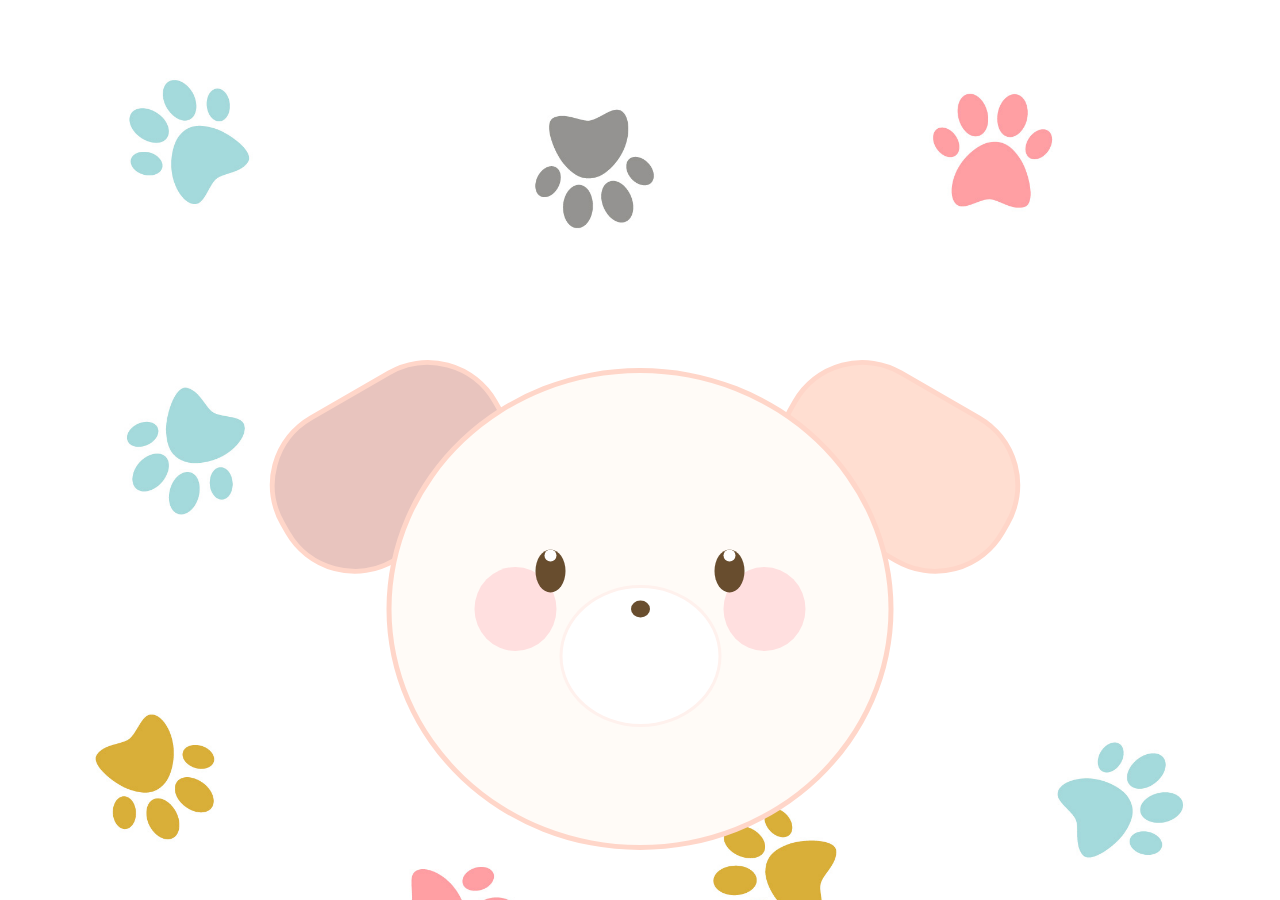
<file: index.html>
<!DOCTYPE html>
<html lang="ko-KR">
  <head>
    <meta charset="UTF-8" />
    <meta http-equiv="X-UA-Compatible" content="IE=edge" />
    <meta name="viewport" content="width=device-width, initial-scale=1.0" />
    <title>character</title>
    <link rel="stylesheet" href="style.css" />
  </head>
  <body>
    <div class="bori">
      <div class="ear left"></div>
      <div class="ear right"></div>

      <div class="face">
        <div class="eye left"></div>
        <div class="eye right"></div>

        <div class="nose"></div>

        <div class="mouth"></div>

        <div class="cheek left"></div>
        <div class="cheek right"></div>
      </div>
    </div>
  </body>
</html>
</file>
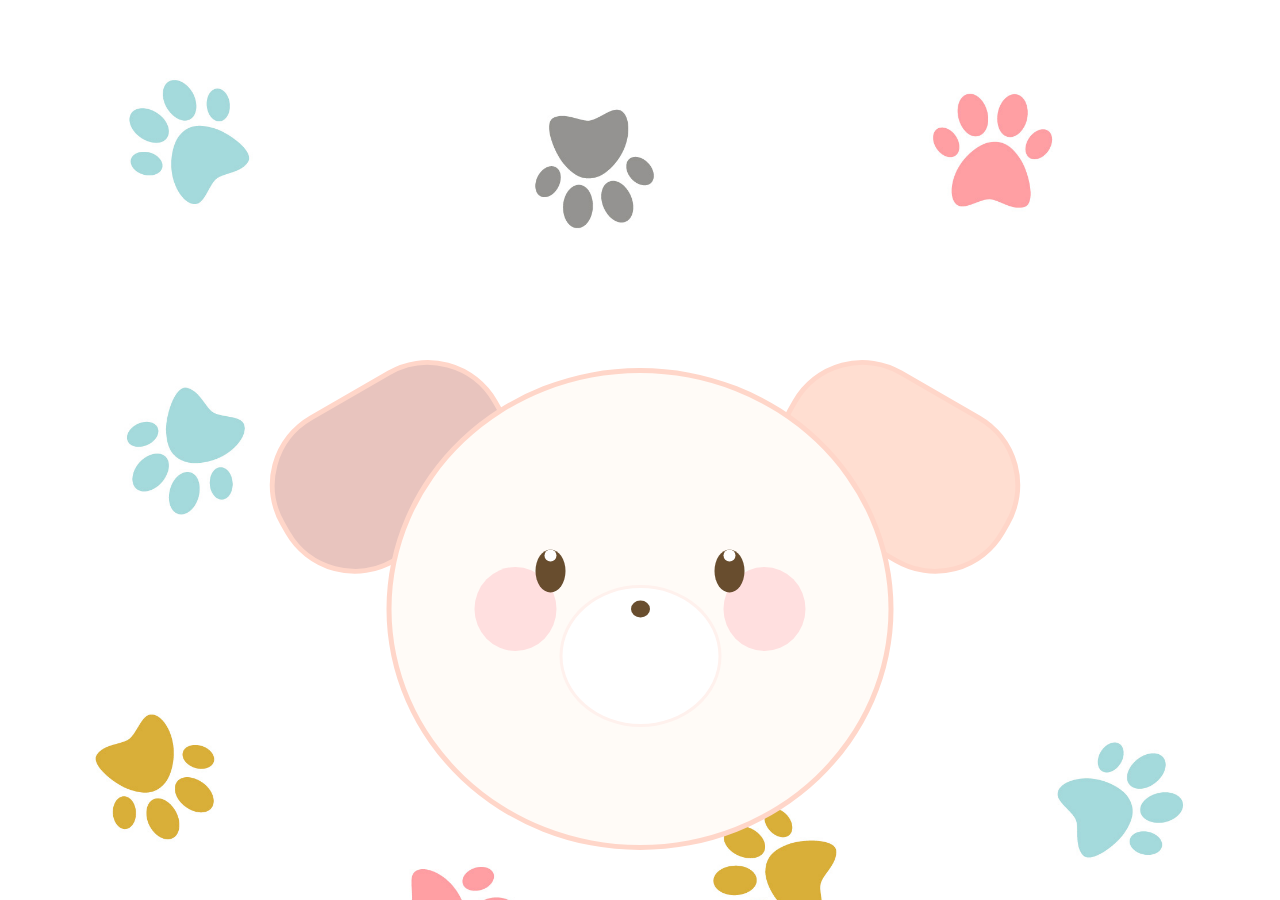
<file: character.html>
<!DOCTYPE html>
<html lang="ko-KR">
  <head>
    <meta charset="UTF-8" />
    <meta http-equiv="X-UA-Compatible" content="IE=edge" />
    <meta name="viewport" content="width=device-width, initial-scale=1.0" />
    <title>character</title>
    <link rel="stylesheet" href="style.css" />
  </head>
  <body>
    <div class="bori">
        <div class="ear left"></div>
      <div class="ear right"></div>

      <div class="face">
        <div class="eye left"></div>
        <div class="eye right"></div>

        <div class="nose"></div>

        <div class="mouth"></div>

        <div class="cheek left"></div>
        <div class="cheek right"></div>
    </div>
  </body>
</html>
</file>
<file: style.css>
body {
  background-image: url(img/foot.jpg);
  background-size: 2300px;
}

/* animation */
@keyframes borimoving {
  0% {
    transform: translate(-50%) rotate(0deg) scale(1);
  }
  25% {
    transform: translate(-50%, -50%) rotate(0deg) scale(1.2);
  }
  50% {
    transform: translate(-50%, -30%) rotate(-10deg) scale(1);
  }
  80% {
    transform: translate(-50%, -10%) rotate(10deg) scale(1);
  }
  to {
    transform: translate(-50%) rotate(0deg) scale(1);
  }
}

@keyframes left-earmoving {
  0% {
    transform: translate(0%) rotate(-30deg) scale(1);
  }
  50% {
    transform: translate(0%) rotate(-26deg) scale(1);
  }
  to {
    transform: translate(0%) rotate(-30deg) scale(1);
  }
}

@keyframes right-earmoving {
  0% {
    transform: translate(0%) rotate(30deg) scale(1);
  }
  50% {
    transform: translate(0%) rotate(26deg) scale(1);
  }
  to {
    transform: translate(0%) rotate(30deg) scale(1);
  }
}

.bori {
  width: 600px;
  height: 600px;
  position: relative;
  background-size: contain;
  top: 50%;
  left: 50%;
  transform: translate(-50%);
}

.bori:hover {
  animation: borimoving 2s infinite reverse;
  cursor: pointer;
  background-image: url(img/heart.jpg);
  background-size: cover;
  background-position-y: -50%;
}

.face,
.ear {
  border: 5px solid #ffd6c9;
}

.face {
  width: 497px;
  height: 472px;
  left: 50%;
  top: 60%;
  z-index: 1;
  position: absolute;
  transform: translate(-50%, 0%);
  background: #fffbf7;
  border-radius: 50%;
}

.ear {
  width: 240px;
  height: 160px;
  position: absolute;
  transform: translate(-50%, -50%);
  top: 160px;
}

.ear.left {
  animation: left-earmoving 2s infinite reverse;
  width: 240px;
  height: 160px;
  border-radius: 80px;
  background: #e8c4be;
  transform-origin: 100% 100%;
  transform: rotate(-30deg);
  position: absolute;
  top: 50%;
  left: -8%;
}

.ear.right {
  animation: right-earmoving 2s infinite reverse;
  width: 240px;
  height: 160px;
  border-radius: 80px;
  background: #ffded1;
  transform-origin: 0% 100%;
  transform: rotate(30deg);
  top: 50%;
  left: 68%;
}

.eye,
.nose {
  background: #684d2e;
  border-radius: 50%;
}

.eye::before {
  opacity: 100%;
  content: "";
  display: block;
  width: 12px;
  height: 12px;
  background-color: white;
  margin: 0 auto;
  border-radius: 50%;
}

.eye.left {
  position: absolute;
  transform: translate(-50%, -50%);
  width: 30px;
  height: 43px;
  left: 32%;
  top: 42%;
  z-index: 1;
}

.eye.right {
  position: absolute;
  transform: translate(-50%, -50%);
  width: 30px;
  height: 43px;
  left: 68%;
  top: 42%;
  z-index: 1;
}

.nose {
  position: absolute;
  transform: translate(-50%, -50%);
  z-index: 1;
  left: 50%;
  top: 50%;
  width: 19px;
  height: 17px;
}

.mouth {
  position: absolute;
  transform: translate(-50%, -50%);
  width: 156px;
  height: 136px;
  left: 50%;
  top: 60%;
  border-radius: 50%;
  border: 3px solid #fff1ed;
  background: #fff;
}

.cheek {
  width: 82px;
  height: 84px;
  border-radius: 50%;
  background: #ffdfdf;
}

.cheek.left {
  position: absolute;
  transform: translate(-50%, -50%);
  left: 25%;
  top: 50%;
}

.cheek.right {
  position: absolute;
  transform: translate(-50%, -50%);
  left: 75%;
  top: 50%;
}
</file>
